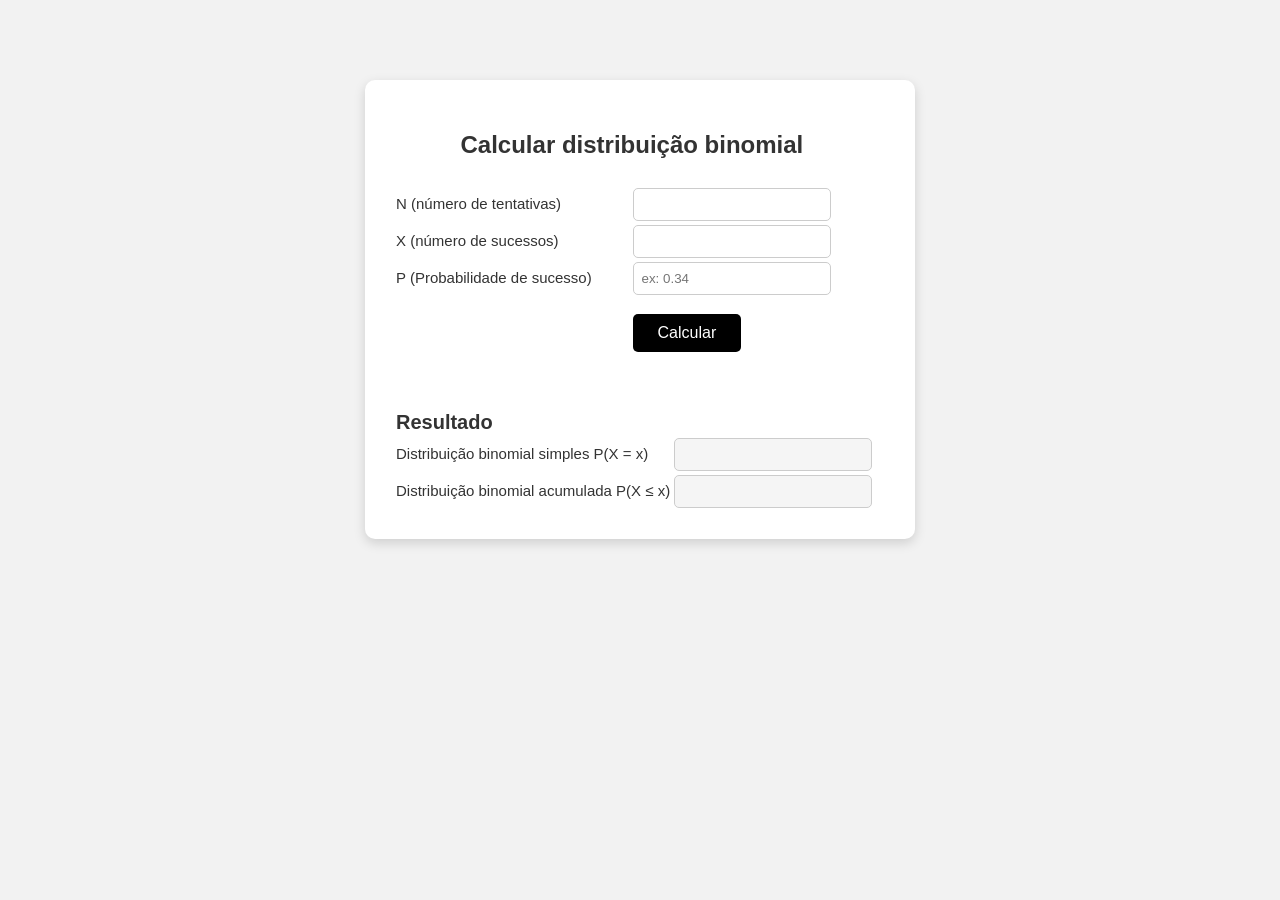
<file: index.html>
<!doctype html>
<html lang="pt-br">
  <head>
    <meta charset="UTF-8" />
    <meta name="viewport" content="width=device-width, initial-scale=1.0" />
    <title>Fórmula Binomial</title>
    <link rel="stylesheet" href="style.css">
  </head>
  <body>
    <div class="menu">
      <table>
        <tbody>
          <tr>
            <td>
              <div id="input">
                <table style="margin: 0px; width: 100%">
                  <tbody>
                    <tr>
                      <td valign="top" align="center" id="title" colspan="2">
                        <h2>Calcular distribuição binomial</h2>
                      </td>
                    </tr>
                    <tr>
                      <td><label>N (número de tentativas)</label></td>
                      <td>
                        <input type="text" id="n" class="campo"/> <label id="unit"></label>
                      </td>
                    </tr>
                    <tr>
                      <td><label>X (número de sucessos)</label></td>
                      <td>
                        <input type="text" id="r" class="campo"/> <label id="unit"></label>
                      </td>
                    </tr>
                    <tr>
                      <td><label>P (Probabilidade de sucesso)</label></td>
                      <td>
                        <input type="text" id="p" class="campo" placeholder="ex: 0.34" />
                        <label id="unit"></label>
                      </td>
                    </tr>
                    <tr>
                      <td align="center"></td>
                      <td>
                        <a
                          type="button"
                          class="btn btn-success"
                          onclick="calculate()"
                          id="button"
                          value="Calcular"
                          >Calcular</a
                        >
                      </td>
                      <td></td>
                    </tr>
                  </tbody>
                </table>
              </div>
            </td>
          </tr>
          <tr>
            <td align="center" style="padding-left: 40px"></td>
          </tr>
          <tr>
            <td>
              <div style="visibility: visible" id="res_area">
                <table>
                  <tbody>
                    <tr>
                      <td colspan="2"><font id="res">Resultado</font></td>
                    </tr>
                    <tr>
                      <td><label>Distribuição binomial simples P(X = x)</label></td>
                      <td>
                        <input type="text" id="result1" class="result" />
                        <label id="unit"></label>
                      </td>
                    </tr>
                    <tr>
                      <td><label>Distribuição binomial acumulada P(X &le; x)</label></td>
                      <td>
                        <input type="text" id="result2" class="result" />
                        <label id="unit"></label>
                      </td>
                    </tr>
                  </tbody>
                </table>
              </div>
            </td>
          </tr>
        </tbody>
      </table>
    </div>
    <script src="index.js"></script>
  </body>
</html>
</file>
<file: style.css>
body {
    font-family: Arial, sans-serif;
    background-color: #f2f2f2;
    margin: 0;
    padding: 0;
}

.menu {
    width: 500px;
    margin: 80px auto;
    background-color: white;
    padding: 25px;
    border-radius: 10px;
    box-shadow: 0 4px 12px rgba(0, 0, 0, 0.15);
}

#title h2 {
    margin-bottom: 25px;
    color: #333;
}

label {
    color: #333;
    font-size: 15px;
}

.campo {
    width: 180px;
    padding: 8px;
    border: 1px solid #ccc;
    border-radius: 5px;
}

.campo:focus {
    outline: none;
    border-color: #000;
}

#button {
    display: inline-block;
    margin-top: 15px;
    padding: 10px 25px;
    background-color: #000;
    color: white;
    text-decoration: none;
    border-radius: 5px;
    cursor: pointer;
}

#button:hover {
    background-color: #1C1C1C;
}

#res_area {
    margin-top: 25px;
    padding-top: 20px;
}

#res {
    font-size: 20px;
    font-weight: bold;
    color: #333;
}

.result {
    background-color: #f5f5f5;
    width: 180px;
    padding: 8px;
    border: 1px solid #ccc;
    border-radius: 5px;
}
</file>
